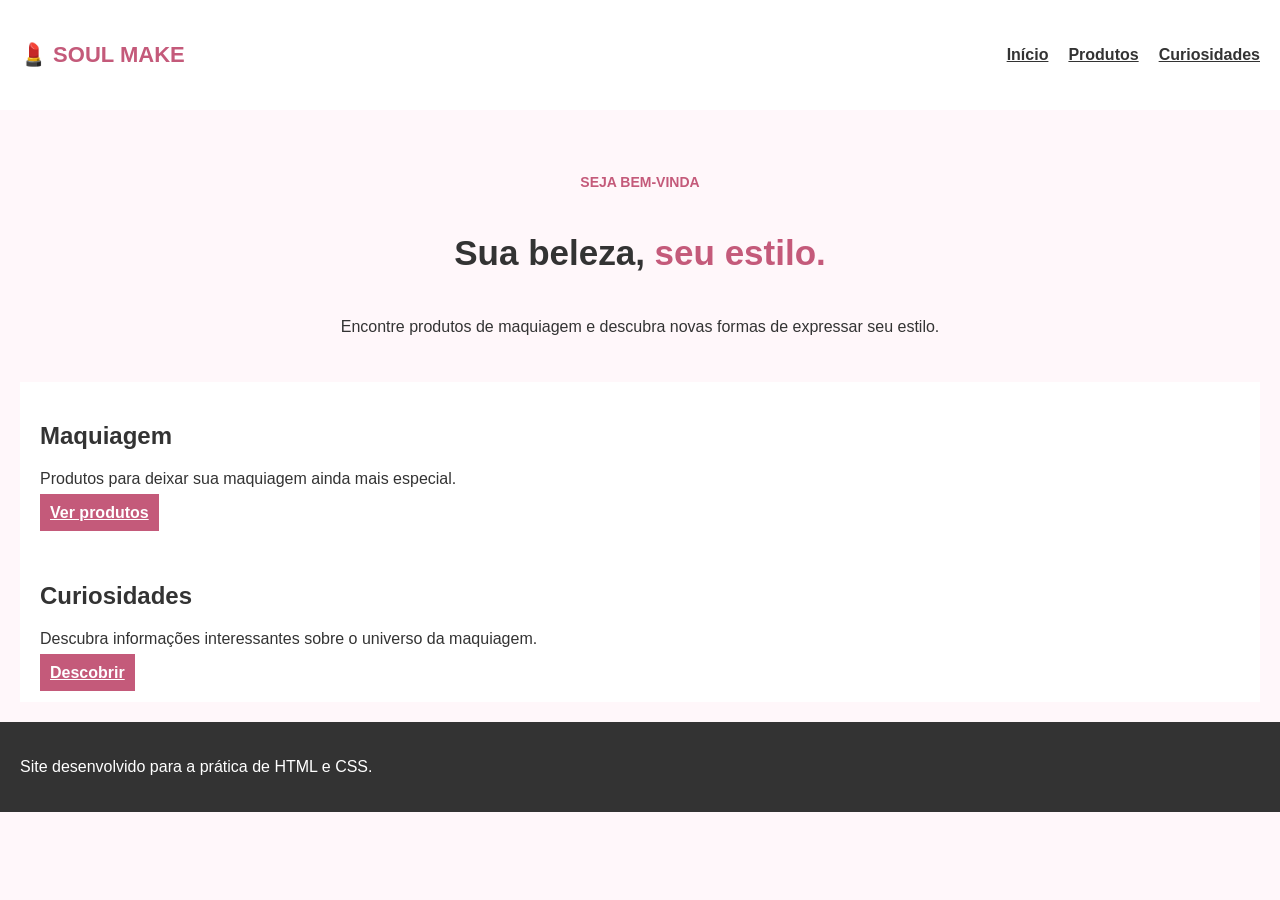
<file: index.html>
<!DOCTYPE html>
<html lang="pt-BR">

<head>

    <meta charset="UTF-8">
    <meta name="viewport" content="width=device-width, initial-scale=1.0">

    <title>SOUL MAKE - Início</title>

    <link rel="stylesheet" href="css/style.css">

</head>

<body>

    <header class="header">

        <p class="logo">
            💄 SOUL MAKE
        </p>

        <section class="menu">

            <a href="index.html">
                Início
            </a>

            <a href="pages/produtos.html">
                Produtos
            </a>

            <a href="pages/curiosidades.html">
                Curiosidades
            </a>

        </section>

    </header>


    <main>

        <section class="topo-pagina">

            <p class="pequeno">
                SEJA BEM-VINDA
            </p>

            <h1>
                Sua beleza,
                <span>seu estilo.</span>
            </h1>

            <p>
                Encontre produtos de maquiagem e descubra
                novas formas de expressar seu estilo.
            </p>

        </section>


        <section class="destaques">

            <article class="card">

                <h2>
                    Maquiagem
                </h2>

                <p>
                    Produtos para deixar sua maquiagem
                    ainda mais especial.
                </p>

                <a href="pages/produtos.html" class="botao">
                    Ver produtos
                </a>

            </article>


            <article class="card">

                <h2>
                    Curiosidades
                </h2>

                <p>
                    Descubra informações interessantes
                    sobre o universo da maquiagem.
                </p>

                <a href="pages/curiosidades.html" class="botao">
                    Descobrir
                </a>

            </article>

        </section>

    </main>


    <footer>

        <p>
            Site desenvolvido para a prática de HTML e CSS.
        </p>

    </footer>

</body>

</html>
</file>
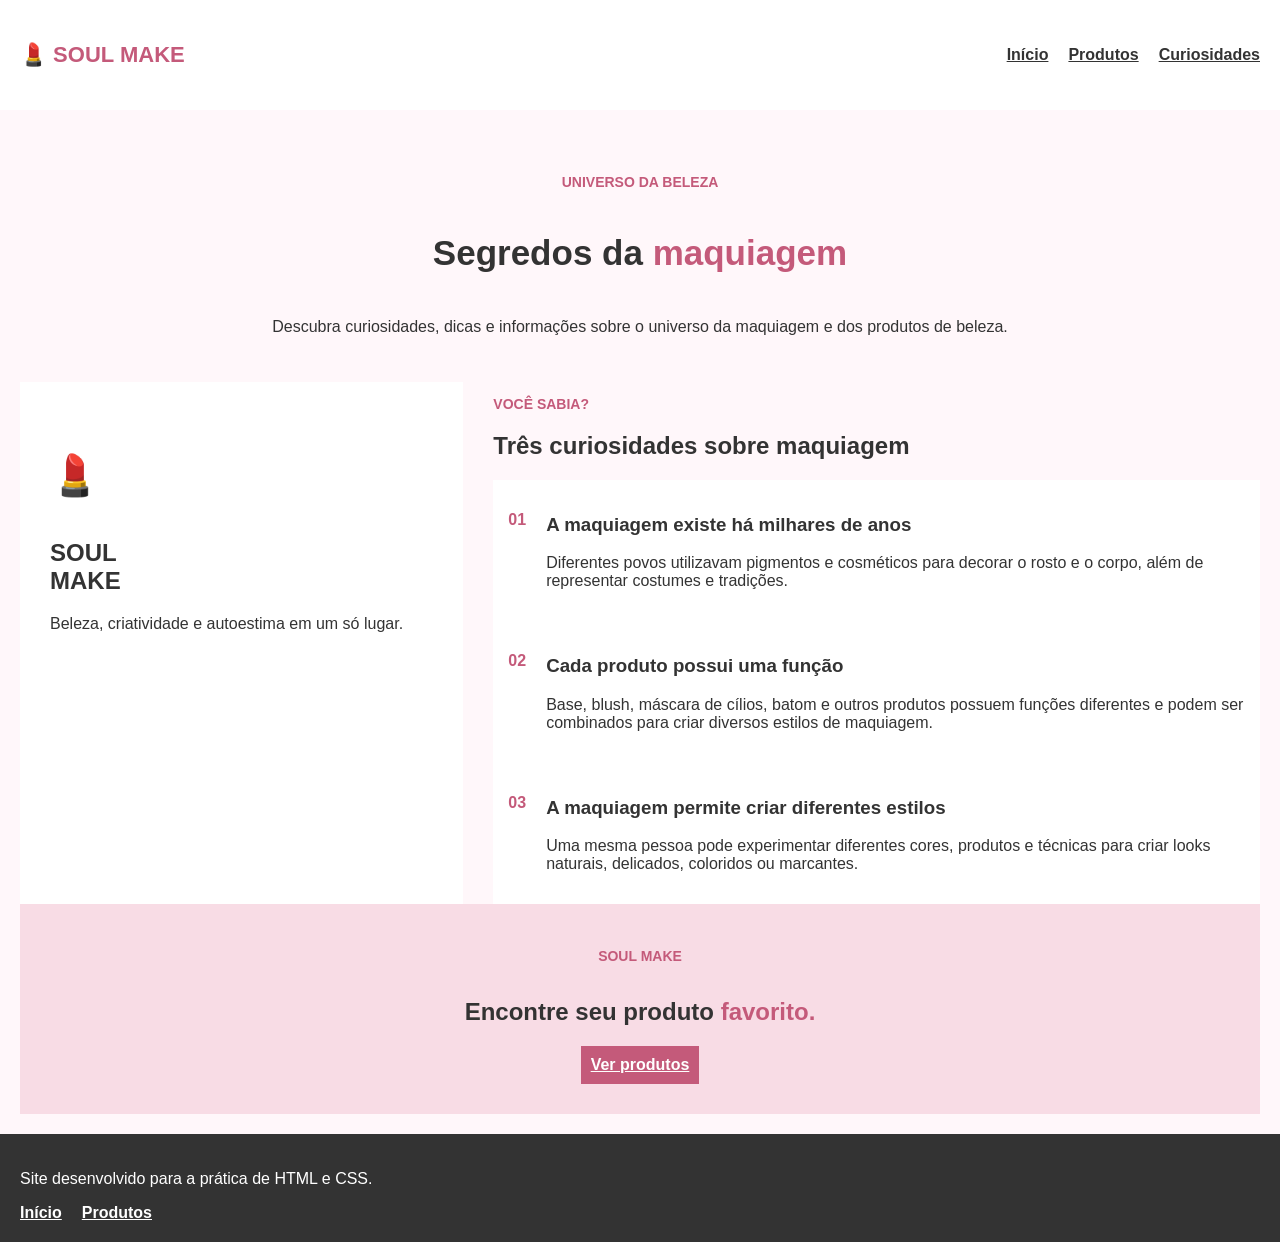
<file: pages/curiosidades.html>
<!DOCTYPE html>
<html lang="pt-BR">

<head>

    <meta charset="UTF-8">
    <meta name="viewport" content="width=device-width, initial-scale=1.0">

    <title>SOUL MAKE - Curiosidades</title>

    <link rel="stylesheet" href="../css/style.css">

</head>

<body>

    <header class="header">

        <p class="logo">
            💄 SOUL MAKE
        </p>

        <section class="menu">

            <a href="../index.html">
                Início
            </a>

            <a href="produtos.html">
                Produtos
            </a>

            <a href="curiosidades.html">
                Curiosidades
            </a>

        </section>

    </header>


    <main>

        <section class="topo-pagina">

            <p class="pequeno">
                UNIVERSO DA BELEZA
            </p>

            <h1>
                Segredos da
                <span>maquiagem</span>
            </h1>

            <p>
                Descubra curiosidades, dicas e informações sobre
                o universo da maquiagem e dos produtos de beleza.
            </p>

        </section>


        <section class="curiosidades-conteudo">

            <article class="imagem-curiosidade">

                <p class="lua">
                    💄
                </p>

                <h2>
                    SOUL<br>
                    MAKE
                </h2>

                <p>
                    Beleza, criatividade e autoestima em um só lugar.
                </p>

            </article>


            <section class="lista-curiosidades">

                <p class="pequeno">
                    VOCÊ SABIA?
                </p>

                <h2>
                    Três curiosidades sobre maquiagem
                </h2>


                <article class="fato">

                    <p class="numero">
                        01
                    </p>

                    <section>

                        <h3>
                            A maquiagem existe há milhares de anos
                        </h3>

                        <p>
                            Diferentes povos utilizavam pigmentos e
                            cosméticos para decorar o rosto e o corpo,
                            além de representar costumes e tradições.
                        </p>

                    </section>

                </article>


                <article class="fato">

                    <p class="numero">
                        02
                    </p>

                    <section>

                        <h3>
                            Cada produto possui uma função
                        </h3>

                        <p>
                            Base, blush, máscara de cílios, batom e
                            outros produtos possuem funções diferentes
                            e podem ser combinados para criar diversos
                            estilos de maquiagem.
                        </p>

                    </section>

                </article>


                <article class="fato">

                    <p class="numero">
                        03
                    </p>

                    <section>

                        <h3>
                            A maquiagem permite criar diferentes estilos
                        </h3>

                        <p>
                            Uma mesma pessoa pode experimentar diferentes
                            cores, produtos e técnicas para criar looks
                            naturais, delicados, coloridos ou marcantes.
                        </p>

                    </section>

                </article>

            </section>

        </section>


        <section class="chamada">

            <p class="pequeno">
                SOUL MAKE
            </p>

            <h2>
                Encontre seu produto
                <span>favorito.</span>
            </h2>

            <a href="produtos.html" class="botao">
                Ver produtos
            </a>

        </section>

    </main>


    <footer>

        <p>
            Site desenvolvido para a prática de HTML e CSS.
        </p>

        <section class="footer-botoes">

            <a href="../index.html">
                Início
            </a>

            <a href="produtos.html">
                Produtos
            </a>

        </section>

    </footer>

</body>

</html>
</file>
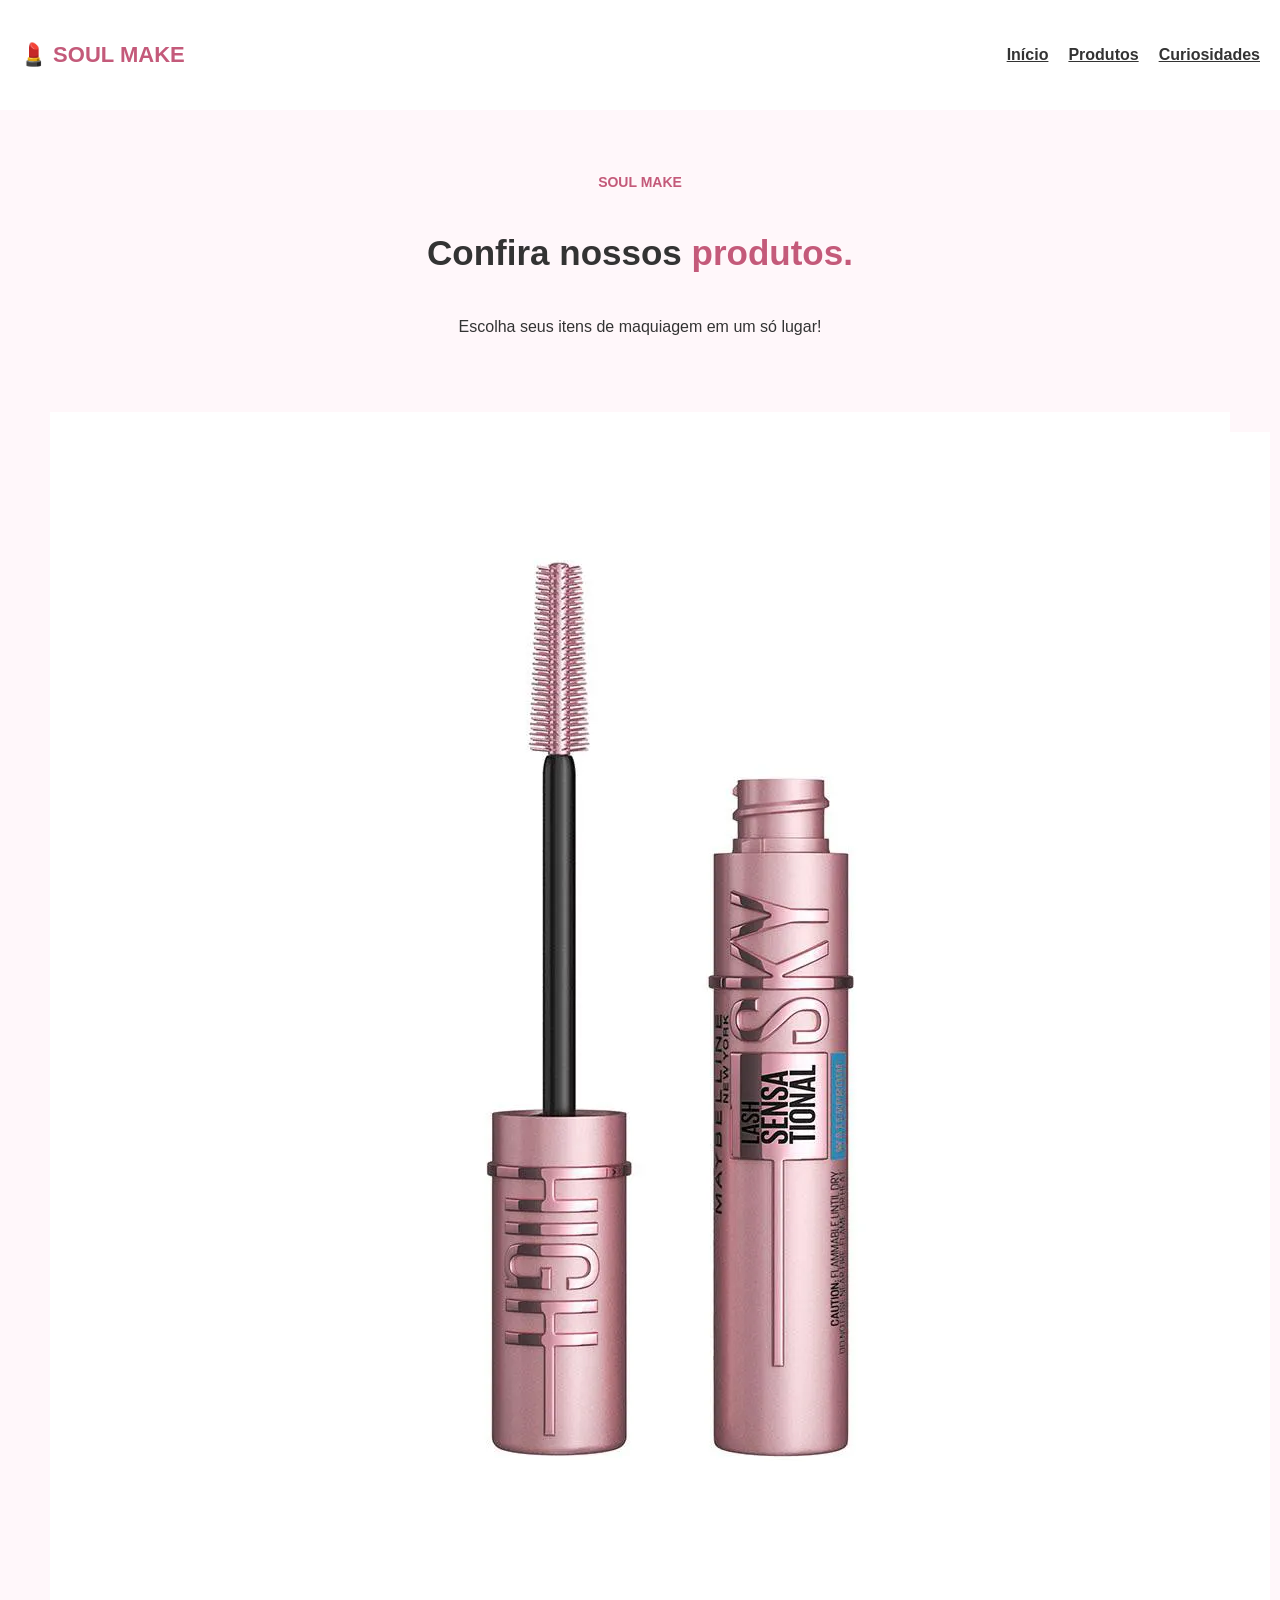
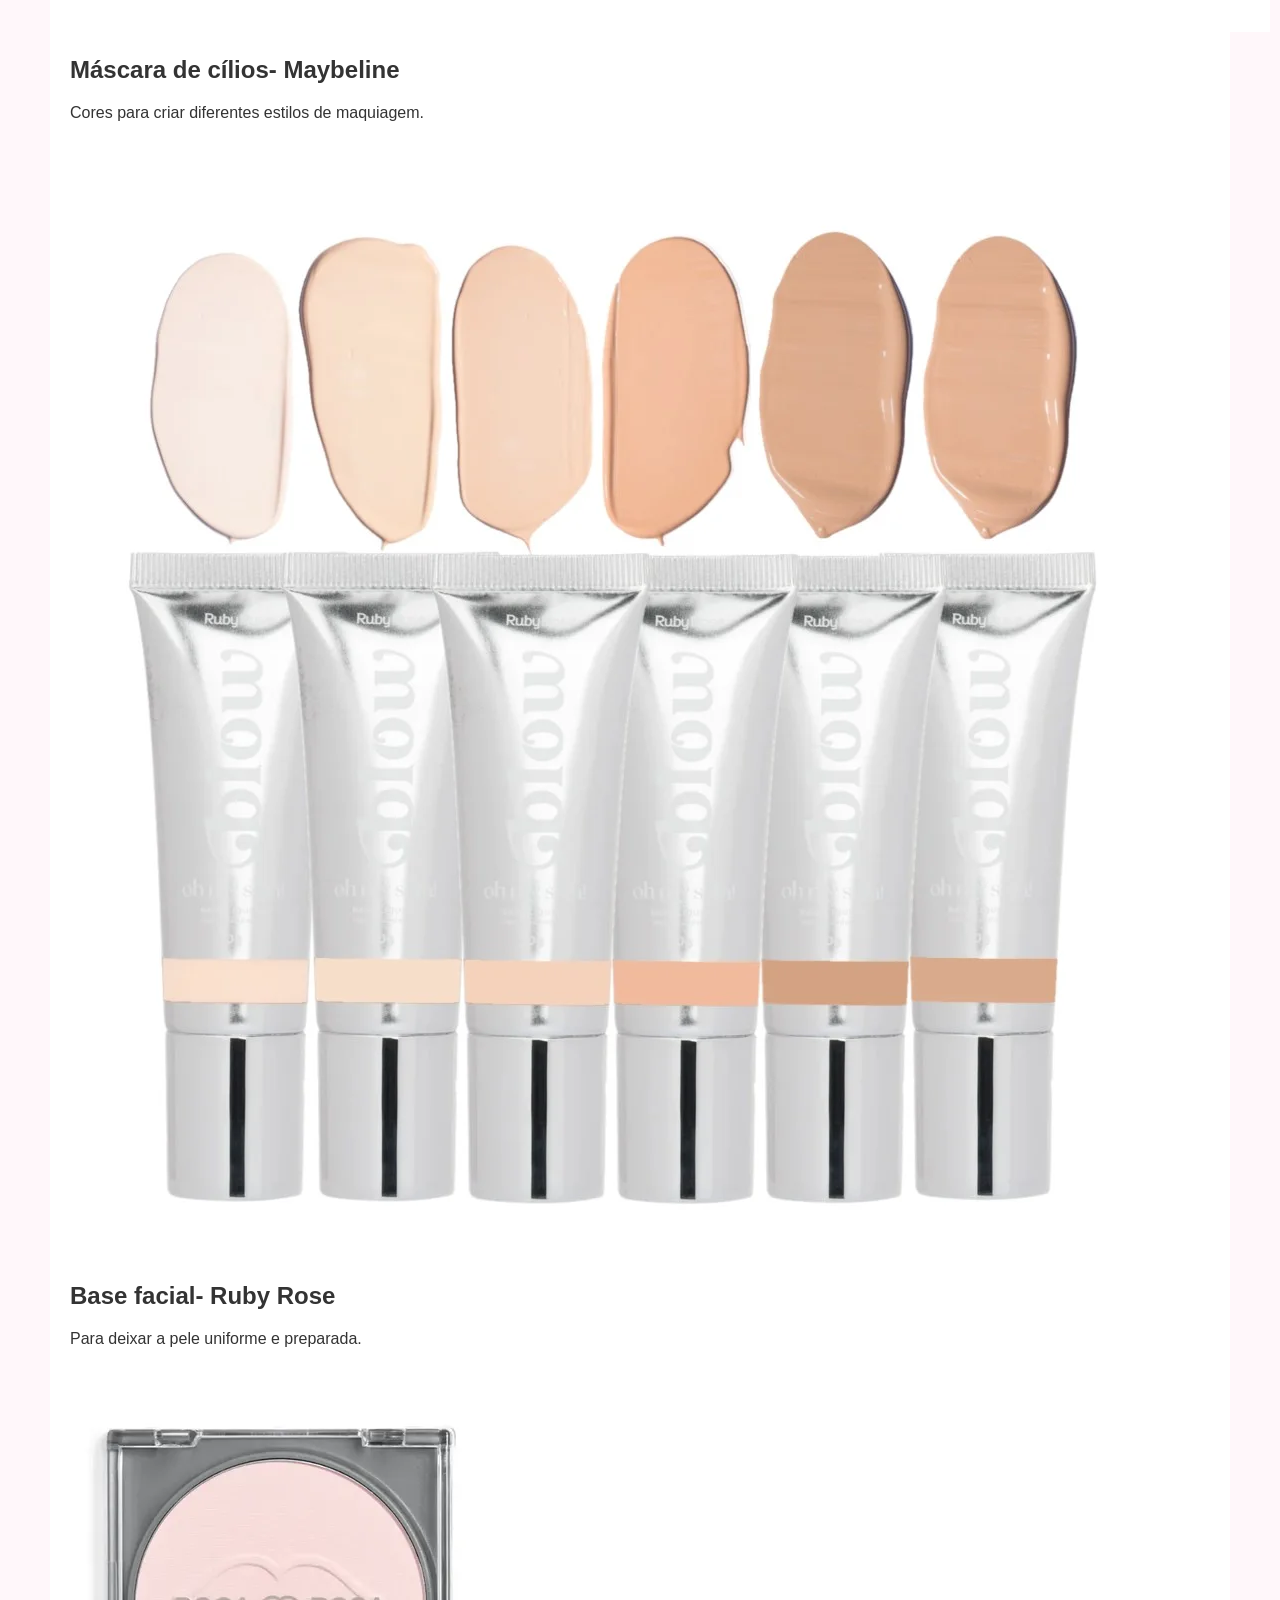
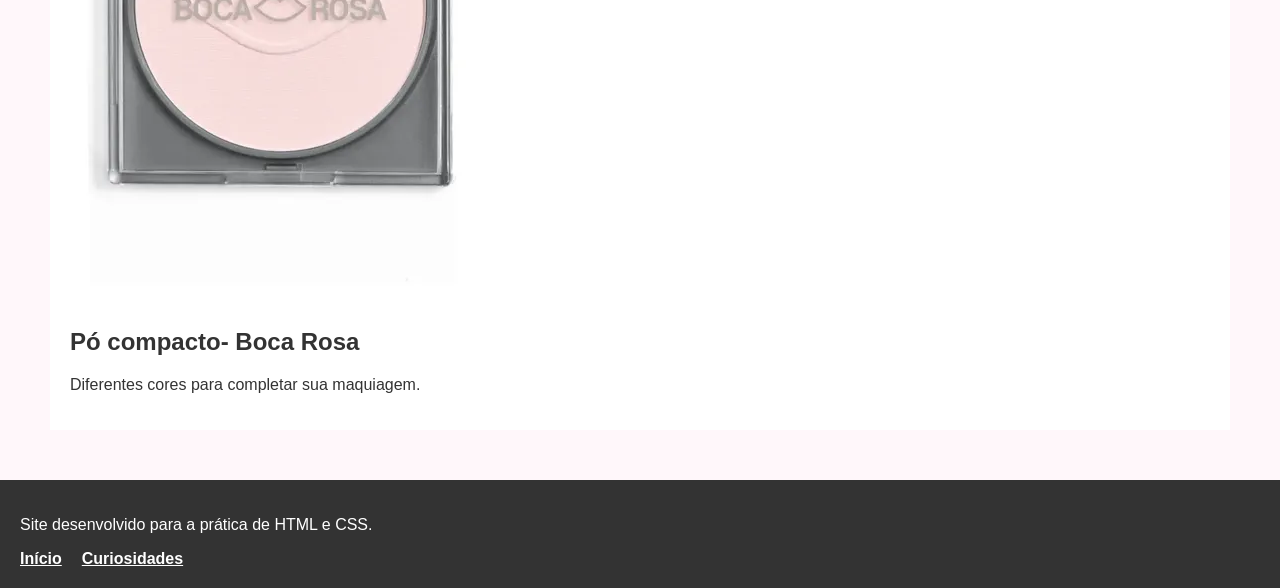
<file: pages/produtos.html>
<!DOCTYPE html>
<html lang="pt-BR">

<head>

    <meta charset="UTF-8">
    <meta name="viewport" content="width=device-width, initial-scale=1.0">

    <title>SOUL MAKE - Produtos</title>

    <link rel="stylesheet" href="../css/style.css">

</head>

<body>

    <header class="header">

        <p class="logo">
            💄 SOUL MAKE
        </p>

        <section class="menu">

            <a href="../index.html">
                Início
            </a>

            <a href="produtos.html">
                Produtos
            </a>

            <a href="curiosidades.html">
                Curiosidades
            </a>

        </section>

    </header>


    <main>

        <section class="topo-pagina">

            <p class="pequeno">
                SOUL MAKE
            </p>

            <h1>
                Confira nossos
                <span>produtos.</span>
            </h1>

            <p>
                Escolha seus itens de maquiagem em um só lugar!
            </p>

        </section>


        <section class="produtos">

            <article class="card">

                <img src="../asset/img/mascaracilios.png" 
                alt="Máscara de cílios">

                <h2>
                    Máscara de cílios- Maybeline
                </h2>

                <p>
                    Cores para criar diferentes estilos de maquiagem.
                </p>

            </article>


            <article class="card">

                <img src="../asset/img/base.png"
                 alt="Base">

                <h2>
                    Base facial- Ruby Rose
                </h2>

                <p>
                    Para deixar a pele uniforme e preparada.
                </p>

            </article>


            <article class="card">

                <img src="../asset/img/pocompacto.png"
                alt="Pó compacto">

                <h2>
                    Pó compacto- Boca Rosa
                </h2>

                <p>
                    Diferentes cores para completar sua maquiagem.
                </p>

            </article>

        </section>

    </main>


    <footer>

        <p>
            Site desenvolvido para a prática de HTML e CSS.
        </p>

        <section class="footer-botoes">

            <a href="../index.html">
                Início
            </a>

            <a href="curiosidades.html">
                Curiosidades
            </a>

        </section>

    </footer>

</body>

</html>
</file>
<file: css/style.css>
body {
    margin: 0;
    font-family: Arial;
    background-color: #fff7fa;
    color: #333333;
}

header {
    background-color: #ffffff;
    padding: 20px;
    display: flex;
    justify-content: space-between;
    align-items: center;
}

.logo {
    color: #c45a7a;
    font-size: 22px;
    font-weight: bold;
}

.menu {
    display: flex;
    gap: 20px;
    align-items: center;
}

header a {
    color: #333333;
    font-weight: bold;
}

header a:hover {
    color: #c45a7a;
}

.ativo {
    color: #c45a7a;
}

main {
    padding: 20px;
}

.hero {
    display: flex;
    justify-content: space-between;
    align-items: center;
    gap: 30px;
}

.hero-text {
    flex: 1;
}

.hero-imagem {
    flex: 1;
}

.hero-imagem img {
    width: 100%;
    height: 300px;
    border-radius: 12px;
    object-fit: cover;
}

.destaque {
    color: #c45a7a;
    font-size: 14px;
    font-weight: bold;
}

h1 {
    font-size: 40px;
}

h1 span,
h2 span {
    color: #c45a7a;
}

.botao {
    background-color: #c45a7a;
    color: #ffffff;
    padding: 10px;
    font-weight: bold;
}

.botao:hover {
    background-color: #a94463;
}

.secundario {
    background-color: #ffffff;
    color: #c45a7a;
}

#destaques {
    padding: 30px;
}

#destaques > article {
    display: flex;
    flex-direction: column;
    align-items: center;
    flex: 1;
}

.card {
    background-color: #ffffff;
    padding: 20px;
}

.card h3 {
    color: #c45a7a;
}

.icone {
    font-size: 30px;
}

.chamada {
    background-color: #f8dce5;
    padding: 30px;
    display: flex;
    flex-direction: column;
    align-items: center;
}


.topo-pagina {
    padding: 30px;
    display: flex;
    flex-direction: column;
    align-items: center;
}

.topo-pagina h1 {
    font-size: 35px;
}

.topo-pagina span {
    color: #c45a7a;
}

.pequeno {
    color: #c45a7a;
    font-size: 14px;
    font-weight: bold;
}

.produtos {
    padding: 30px;
}

.titulo-secao {
    display: flex;
    justify-content: space-between;
    align-items: center;
}

.titulo-secao h2 {
    font-size: 25px;
}

.grid-produtos {
    display: flex;
    flex-wrap: wrap;
    gap: 16px;
}

.produto {
    background-color: #ffffff;
    padding: 15px;
    flex: 1;
}

.produto img {
    width: 100%;
    height: 150px;
    border-radius: 12px;
    object-fit: contain;
}

.produto h3 {
    font-size: 15px;
}

.preco {
    color: #c45a7a;
    font-weight: bold;
}

.curiosidades-conteudo {
    display: flex;
    gap: 30px;
}

.imagem-curiosidade {
    background-color: #ffffff;
    padding: 30px;
    flex: 1;
}

.imagem-curiosidade .lua {
    font-size: 40px;
}

.imagem-curiosidade h2 {
    color: #333333;
}

.lista-curiosidades {
    flex: 2;
}

.fato {
    display: flex;
    gap: 20px;
    background-color: #ffffff;
    padding: 15px;
}

.numero {
    color: #c45a7a;
    font-weight: bold;
}

.fato h3 {
    color: #333333;
}


footer {
    background-color: #333333;
    color: #ffffff;
    padding: 20px;
}

.footer-botoes {
    display: flex;
    gap: 20px;
}

footer a {
    color: #ffffff;
    font-weight: bold;
}

footer a:hover {
    color: #c45a7a;
}
</file>
